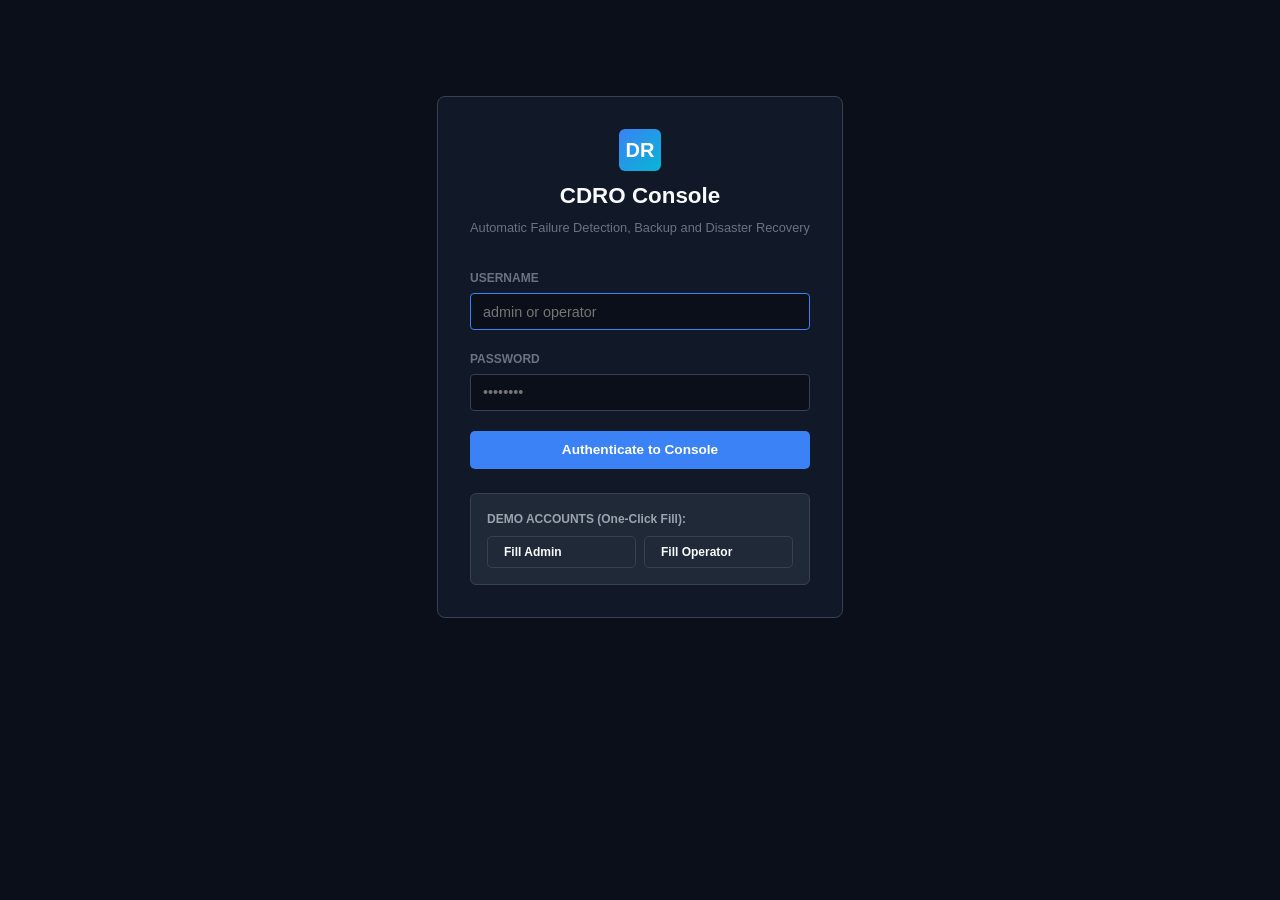
<file: frontend/index.html>
<!DOCTYPE html>
<html lang="en">
<head>
  <meta charset="UTF-8">
  <meta name="viewport" content="width=device-width, initial-scale=1.0">
  <title>CDRO - Cloud Disaster Recovery Orchestrator</title>
  <script src="js/auth.js"></script>
  <script>
    if (Auth.isAuthenticated()) {
      window.location.href = "dashboard.html";
    } else {
      window.location.href = "login.html";
    }
  </script>
</head>
<body style="background: #0b0f19; color: #fff; font-family: sans-serif; display: flex; align-items: center; justify-content: center; height: 100vh;">
  <p>Loading Cloud Disaster Recovery Orchestrator...</p>
</body>
</html>
</file>
<file: frontend/css/style.css>
:root {
  --bg-primary: #0b0f19;
  --bg-surface: #111827;
  --bg-surface-elevated: #1f2937;
  --bg-surface-hover: #374151;
  --border-color: #374151;
  --border-light: #4b5563;
  --text-primary: #f9fafb;
  --text-secondary: #9ca3af;
  --text-muted: #6b7280;
  --color-green: #10b981;
  --color-green-bg: rgba(16, 185, 129, 0.15);
  --color-yellow: #f59e0b;
  --color-yellow-bg: rgba(245, 158, 11, 0.15);
  --color-red: #ef4444;
  --color-red-bg: rgba(239, 68, 68, 0.15);
  --color-blue: #3b82f6;
  --color-blue-bg: rgba(59, 130, 246, 0.15);
  --color-cyan: #06b6d4;
  --color-purple: #8b5cf6;
  --font-mono: 'JetBrains Mono', 'SFMono-Regular', Consolas, 'Liberation Mono', Menlo, monospace;
  --font-sans: -apple-system, BlinkMacSystemFont, 'Segoe UI', Roboto, Helvetica, Arial, sans-serif;
}

* {
  box-sizing: border-box;
  margin: 0;
  padding: 0;
}

body {
  background-color: var(--bg-primary);
  color: var(--text-primary);
  font-family: var(--font-sans);
  line-height: 1.5;
  font-size: 14px;
  min-height: 100vh;
  display: flex;
  flex-direction: column;
}

/* Header & Nav */
header.top-header {
  background-color: var(--bg-surface);
  border-bottom: 1px solid var(--border-color);
  padding: 0 1.5rem;
  height: 60px;
  display: flex;
  align-items: center;
  justify-content: space-between;
  position: sticky;
  top: 0;
  z-index: 100;
}

.brand-section {
  display: flex;
  align-items: center;
  gap: 0.75rem;
}

.brand-logo {
  width: 28px;
  height: 28px;
  background: linear-gradient(135deg, var(--color-blue), var(--color-cyan));
  border-radius: 6px;
  display: flex;
  align-items: center;
  justify-content: center;
  font-weight: 800;
  font-size: 14px;
  color: #fff;
}

.brand-title {
  font-size: 1.1rem;
  font-weight: 700;
  letter-spacing: -0.02em;
}

.brand-tagline {
  font-size: 0.75rem;
  color: var(--text-muted);
  border-left: 1px solid var(--border-color);
  padding-left: 0.75rem;
  margin-left: 0.25rem;
}

nav.main-nav {
  display: flex;
  align-items: center;
  gap: 0.25rem;
}

nav.main-nav a {
  color: var(--text-secondary);
  text-decoration: none;
  padding: 0.45rem 0.85rem;
  border-radius: 5px;
  font-size: 0.85rem;
  font-weight: 500;
  transition: all 0.15s ease;
}

nav.main-nav a:hover, nav.main-nav a.active {
  color: var(--text-primary);
  background-color: var(--bg-surface-elevated);
}

.header-status-section {
  display: flex;
  align-items: center;
  gap: 1rem;
}

.pulse-indicator {
  display: flex;
  align-items: center;
  gap: 0.4rem;
  font-size: 0.75rem;
  font-family: var(--font-mono);
  color: var(--text-muted);
}

.pulse-dot {
  width: 8px;
  height: 8px;
  border-radius: 50%;
  background-color: var(--color-green);
  box-shadow: 0 0 8px var(--color-green);
  animation: pulse-animation 2s infinite;
}

@keyframes pulse-animation {
  0% { opacity: 0.4; }
  50% { opacity: 1; }
  100% { opacity: 0.4; }
}

.user-badge {
  display: flex;
  align-items: center;
  gap: 0.5rem;
  background-color: var(--bg-surface-elevated);
  padding: 0.3rem 0.75rem;
  border-radius: 4px;
  font-size: 0.8rem;
}

.user-role-badge {
  text-transform: uppercase;
  font-size: 0.65rem;
  font-weight: 700;
  padding: 0.1rem 0.4rem;
  border-radius: 3px;
  background-color: var(--color-blue-bg);
  color: var(--color-blue);
  border: 1px solid var(--color-blue);
}

.btn-logout {
  background: none;
  border: 1px solid var(--border-color);
  color: var(--text-muted);
  font-size: 0.75rem;
  padding: 0.25rem 0.5rem;
  border-radius: 4px;
  cursor: pointer;
}
.btn-logout:hover {
  color: var(--color-red);
  border-color: var(--color-red);
}

/* Layout */
main.container {
  max-width: 1380px;
  margin: 1.5rem auto;
  padding: 0 1.5rem;
  width: 100%;
  flex: 1;
}

/* Grid & Cards */
.grid-cards {
  display: grid;
  grid-template-columns: repeat(auto-fit, minmax(280px, 1fr));
  gap: 1rem;
  margin-bottom: 1.5rem;
}

.card {
  background-color: var(--bg-surface);
  border: 1px solid var(--border-color);
  border-radius: 8px;
  padding: 1.25rem;
  position: relative;
}

.card-title {
  font-size: 0.75rem;
  text-transform: uppercase;
  letter-spacing: 0.05em;
  color: var(--text-muted);
  font-weight: 600;
  margin-bottom: 0.5rem;
  display: flex;
  align-items: center;
  justify-content: space-between;
}

.card-value {
  font-size: 1.6rem;
  font-weight: 700;
  font-family: var(--font-mono);
  display: flex;
  align-items: baseline;
  gap: 0.5rem;
}

.card-subtext {
  font-size: 0.75rem;
  color: var(--text-secondary);
  margin-top: 0.35rem;
}

/* Status Banner */
.status-banner {
  background-color: var(--bg-surface);
  border: 1px solid var(--border-color);
  border-radius: 8px;
  padding: 1.25rem 1.5rem;
  margin-bottom: 1.5rem;
  display: flex;
  align-items: center;
  justify-content: space-between;
  flex-wrap: wrap;
  gap: 1rem;
}

.banner-app-info {
  display: flex;
  align-items: center;
  gap: 1.25rem;
}

.status-badge-lg {
  font-family: var(--font-mono);
  font-size: 1.15rem;
  font-weight: 800;
  padding: 0.5rem 1.25rem;
  border-radius: 6px;
  display: inline-flex;
  align-items: center;
  gap: 0.6rem;
  letter-spacing: 0.03em;
}

.status-HEALTHY {
  background-color: var(--color-green-bg);
  color: var(--color-green);
  border: 1px solid var(--color-green);
}

.status-DEGRADED {
  background-color: var(--color-yellow-bg);
  color: var(--color-yellow);
  border: 1px solid var(--color-yellow);
}

.status-FAILURE_DETECTED {
  background-color: var(--color-red-bg);
  color: var(--color-red);
  border: 1px solid var(--color-red);
  animation: flash-border 1.5s infinite;
}

.status-RECOVERING {
  background-color: var(--color-blue-bg);
  color: var(--color-blue);
  border: 1px solid var(--color-blue);
  animation: pulse-animation 1.5s infinite;
}

.status-RECOVERED {
  background-color: rgba(6, 182, 212, 0.15);
  color: var(--color-cyan);
  border: 1px solid var(--color-cyan);
}

.status-RECOVERY_FAILED {
  background-color: var(--color-red-bg);
  color: var(--color-red);
  border: 1px solid var(--color-red);
}

@keyframes flash-border {
  0% { box-shadow: 0 0 0 rgba(239, 68, 68, 0); }
  50% { box-shadow: 0 0 15px rgba(239, 68, 68, 0.6); }
  100% { box-shadow: 0 0 0 rgba(239, 68, 68, 0); }
}

/* Automatic Recovery Guarantee Box */
.auto-recovery-badge-box {
  border: 1px solid var(--border-color);
  background-color: var(--bg-surface-elevated);
  padding: 0.6rem 1rem;
  border-radius: 6px;
  display: flex;
  align-items: center;
  gap: 0.75rem;
}

.auto-recovery-dot {
  width: 10px;
  height: 10px;
  border-radius: 50%;
  background-color: var(--color-cyan);
  box-shadow: 0 0 8px var(--color-cyan);
}

.auto-recovery-text h4 {
  font-size: 0.8rem;
  font-weight: 700;
  text-transform: uppercase;
  letter-spacing: 0.05em;
  color: var(--color-cyan);
}

.auto-recovery-text p {
  font-size: 0.7rem;
  color: var(--text-muted);
}

/* Simulation Controls Panel */
.simulation-panel {
  background-color: var(--bg-surface);
  border: 1px solid #7f1d1d;
  border-radius: 8px;
  padding: 1.25rem 1.5rem;
  margin-bottom: 1.5rem;
}

.simulation-header {
  display: flex;
  align-items: center;
  justify-content: space-between;
  margin-bottom: 0.75rem;
}

.simulation-tag {
  background-color: rgba(239, 68, 68, 0.2);
  color: #fca5a5;
  border: 1px solid #ef4444;
  font-size: 0.65rem;
  font-weight: 800;
  text-transform: uppercase;
  padding: 0.15rem 0.5rem;
  border-radius: 3px;
  letter-spacing: 0.05em;
}

.simulation-desc {
  font-size: 0.8rem;
  color: var(--text-secondary);
  margin-bottom: 1rem;
}

.simulation-actions {
  display: flex;
  gap: 0.75rem;
  flex-wrap: wrap;
}

.btn {
  font-family: var(--font-sans);
  font-size: 0.85rem;
  font-weight: 600;
  padding: 0.5rem 1rem;
  border-radius: 5px;
  border: 1px solid transparent;
  cursor: pointer;
  display: inline-flex;
  align-items: center;
  gap: 0.4rem;
  transition: all 0.15s ease;
}

.btn-danger {
  background-color: #dc2626;
  color: #ffffff;
  border-color: #b91c1c;
}
.btn-danger:hover {
  background-color: #b91c1c;
}

.btn-secondary {
  background-color: var(--bg-surface-elevated);
  color: var(--text-primary);
  border-color: var(--border-color);
}
.btn-secondary:hover {
  background-color: var(--bg-surface-hover);
}

.btn-primary {
  background-color: var(--color-blue);
  color: #ffffff;
}
.btn-primary:hover {
  background-color: #2563eb;
}

/* Timeline */
.timeline-card {
  background-color: var(--bg-surface);
  border: 1px solid var(--border-color);
  border-radius: 8px;
  padding: 1.5rem;
  margin-bottom: 1.5rem;
}

.timeline-steps {
  display: flex;
  flex-direction: column;
  gap: 0.75rem;
  margin-top: 1rem;
  position: relative;
}

.timeline-step {
  display: flex;
  align-items: flex-start;
  gap: 1rem;
  position: relative;
  padding-left: 0.5rem;
}

.step-marker {
  width: 22px;
  height: 22px;
  border-radius: 50%;
  display: flex;
  align-items: center;
  justify-content: center;
  font-size: 11px;
  font-weight: 700;
  flex-shrink: 0;
  z-index: 2;
  margin-top: 2px;
}

.marker-COMPLETED {
  background-color: var(--color-green);
  color: #fff;
}
.marker-IN_PROGRESS {
  background-color: var(--color-blue);
  color: #fff;
  animation: pulse-animation 1s infinite;
}
.marker-FAILED {
  background-color: var(--color-red);
  color: #fff;
}
.marker-PENDING {
  background-color: var(--bg-surface-elevated);
  border: 1px solid var(--border-light);
  color: var(--text-muted);
}

.step-content {
  flex: 1;
}

.step-title {
  font-size: 0.85rem;
  font-weight: 600;
  color: var(--text-primary);
}

.step-detail {
  font-size: 0.75rem;
  color: var(--text-muted);
  font-family: var(--font-mono);
  margin-top: 0.15rem;
}

.step-time {
  font-size: 0.7rem;
  color: var(--text-muted);
  font-family: var(--font-mono);
}

/* Two column layout */
.layout-split {
  display: grid;
  grid-template-columns: 2fr 1fr;
  gap: 1.5rem;
  margin-bottom: 1.5rem;
}

@media (max-width: 992px) {
  .layout-split {
    grid-template-columns: 1fr;
  }
}

/* Tables */
.table-container {
  overflow-x: auto;
  border: 1px solid var(--border-color);
  border-radius: 6px;
  background-color: var(--bg-surface);
}

table.ops-table {
  width: 100%;
  border-collapse: collapse;
  font-size: 0.8rem;
  text-align: left;
}

table.ops-table th {
  background-color: var(--bg-surface-elevated);
  color: var(--text-muted);
  font-weight: 600;
  text-transform: uppercase;
  font-size: 0.7rem;
  letter-spacing: 0.05em;
  padding: 0.75rem 1rem;
  border-bottom: 1px solid var(--border-color);
}

table.ops-table td {
  padding: 0.75rem 1rem;
  border-bottom: 1px solid var(--border-color);
  color: var(--text-secondary);
}

table.ops-table tr:hover td {
  background-color: var(--bg-surface-elevated);
  color: var(--text-primary);
}

.tag-badge {
  font-family: var(--font-mono);
  font-size: 0.7rem;
  padding: 0.2rem 0.5rem;
  border-radius: 4px;
  font-weight: 600;
  display: inline-block;
}

.badge-valid {
  background-color: var(--color-green-bg);
  color: var(--color-green);
  border: 1px solid var(--color-green);
}
.badge-corrupted {
  background-color: var(--color-red-bg);
  color: var(--color-red);
  border: 1px solid var(--color-red);
}
.badge-deleted {
  background-color: rgba(156, 163, 175, 0.15);
  color: var(--text-muted);
  border: 1px solid var(--border-color);
}

.badge-local {
  background-color: var(--bg-surface-elevated);
  color: var(--text-primary);
  border: 1px solid var(--border-light);
}
.badge-s3 {
  background-color: rgba(245, 158, 11, 0.15);
  color: var(--color-yellow);
  border: 1px solid var(--color-yellow);
}

/* Notification & Toast */
.toast-container {
  position: fixed;
  bottom: 2rem;
  right: 2rem;
  display: flex;
  flex-direction: column;
  gap: 0.5rem;
  z-index: 1000;
}

.toast {
  background-color: var(--bg-surface-elevated);
  border: 1px solid var(--border-light);
  border-left: 4px solid var(--color-blue);
  color: var(--text-primary);
  padding: 0.75rem 1rem;
  border-radius: 4px;
  font-size: 0.8rem;
  box-shadow: 0 10px 25px rgba(0,0,0,0.5);
  display: flex;
  align-items: center;
  justify-content: space-between;
  gap: 1rem;
  min-width: 300px;
}

.toast.toast-error {
  border-left-color: var(--color-red);
}
.toast.toast-success {
  border-left-color: var(--color-green);
}

/* Login Page Styling */
.login-container {
  max-width: 420px;
  margin: 6rem auto;
  background-color: var(--bg-surface);
  border: 1px solid var(--border-color);
  border-radius: 8px;
  padding: 2rem;
}

.login-header {
  text-align: center;
  margin-bottom: 2rem;
}

.login-header h1 {
  font-size: 1.4rem;
  margin-top: 0.5rem;
}

.form-group {
  margin-bottom: 1.25rem;
}

.form-group label {
  display: block;
  font-size: 0.75rem;
  text-transform: uppercase;
  color: var(--text-muted);
  font-weight: 600;
  margin-bottom: 0.35rem;
}

.form-control {
  width: 100%;
  background-color: var(--bg-primary);
  border: 1px solid var(--border-color);
  color: var(--text-primary);
  padding: 0.6rem 0.75rem;
  border-radius: 4px;
  font-family: inherit;
  font-size: 0.9rem;
}
.form-control:focus {
  outline: none;
  border-color: var(--color-blue);
}

.quick-roles-card {
  margin-top: 1.5rem;
  padding: 1rem;
  background-color: var(--bg-surface-elevated);
  border-radius: 6px;
  border: 1px solid var(--border-color);
}
</file>
